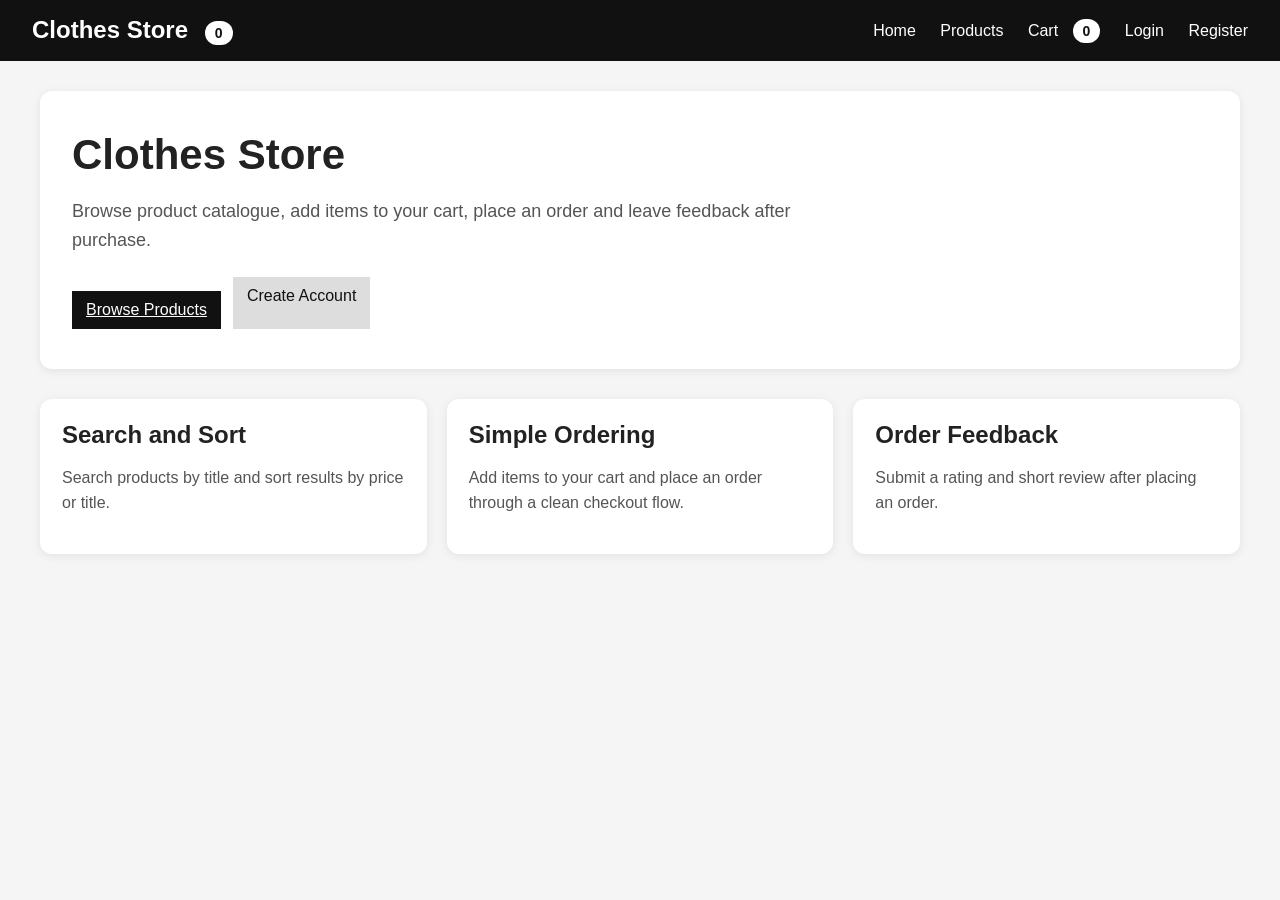
<file: frontend/index.html>
<!DOCTYPE html>
<html lang="en">
<head>
    <meta charset="UTF-8">
    <meta name="viewport" content="width=device-width, initial-scale=1.0">
    <title>Clothes Store</title>
    <link rel="stylesheet" href="css/style.css">
</head>
<body>
    <header class="navbar">
        <div class="brand">Clothes Store <span id="cartCountBadge" class="cart-badge">0</span></div>
        <nav>
            <a href="index.html">Home</a>
            <a href="products.html">Products</a>
            <a href="cart.html">Cart</a>
            <a href="login.html">Login</a>
            <a href="register.html">Register</a>
        </nav>
    </header>

    <main class="page-container">
        <section class="hero-section">
            <div class="hero-copy">
                <h1>Clothes Store</h1>
                <p>Browse product catalogue, add items to your cart, place an order and leave feedback after purchase.</p>
                <div class="home-actions">
                    <a href="products.html" class="cart-button">Browse Products</a>
                    <a href="register.html" class="details-button">Create Account</a>
                </div>
            </div>
        </section>

        <section class="info-grid">
            <div class="info-card">
                <h2>Search and Sort</h2>
                <p>Search products by title and sort results by price or title.</p>
            </div>

            <div class="info-card">
                <h2>Simple Ordering</h2>
                <p>Add items to your cart and place an order through a clean checkout flow.</p>
            </div>

            <div class="info-card">
                <h2>Order Feedback</h2>
                <p>Submit a rating and short review after placing an order.</p>
            </div>
        </section>
    </main>

    <script type="module" src="js/app.js?v=20260420-2"></script>
</body>
</html>
</file>
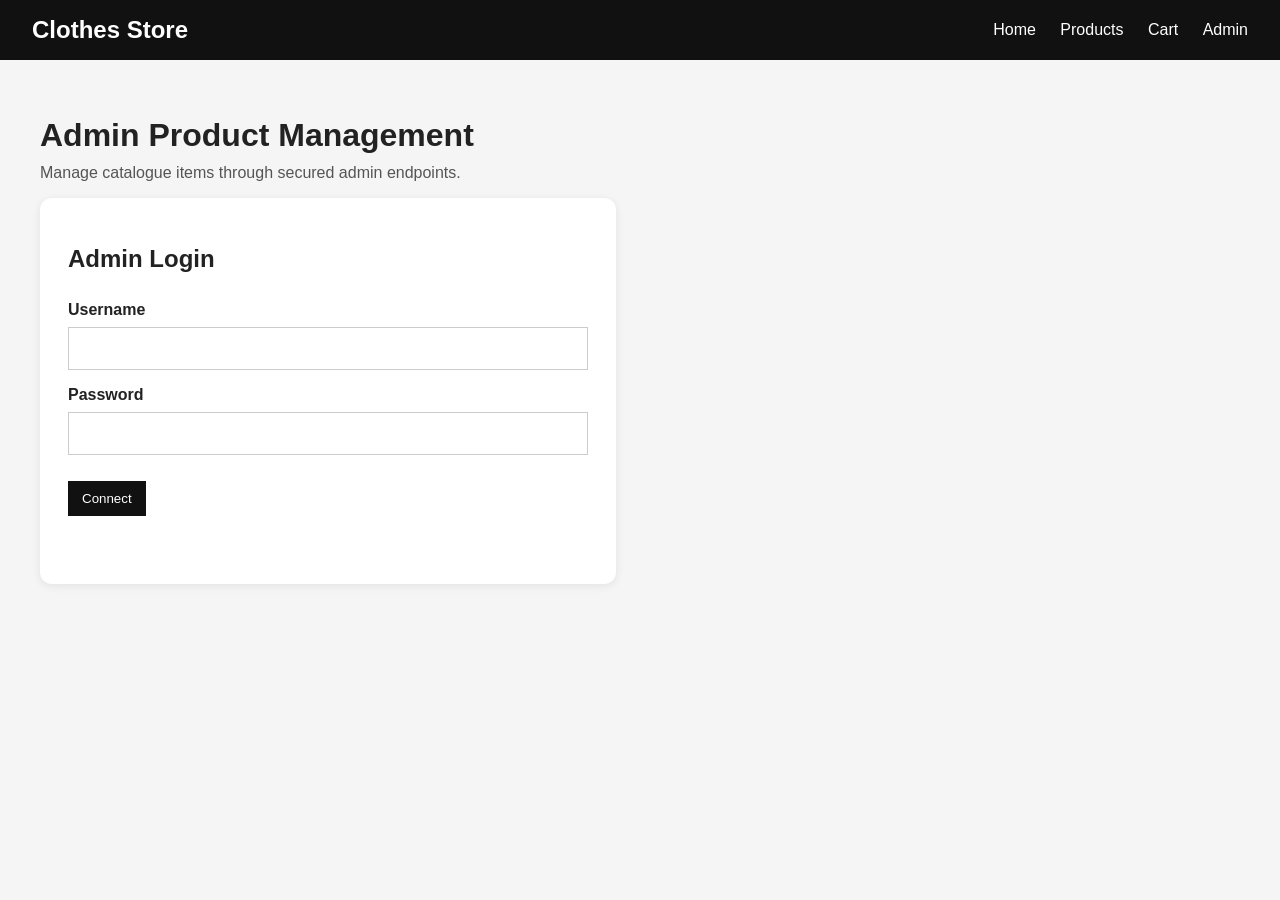
<file: frontend/admin.html>
<!DOCTYPE html>
<html lang="en">
<head>
    <meta charset="UTF-8">
    <meta name="viewport" content="width=device-width, initial-scale=1.0">
    <title>Admin | Clothes Store</title>
    <link rel="stylesheet" href="css/style.css">
</head>
<body>
    <header class="navbar">
        <div class="brand">Clothes Store</div>
        <nav>
            <a href="index.html">Home</a>
            <a href="products.html">Products</a>
            <a href="cart.html">Cart</a>
            <a href="admin.html">Admin</a>
        </nav>
    </header>

    <main class="page-container">
        <section class="page-header">
            <h1>Admin Product Management</h1>
            <p>Manage catalogue items through secured admin endpoints.</p>
        </section>

        <section class="auth-card">
            <h2>Admin Login</h2>
            <form id="adminLoginForm" class="auth-form">
                <label for="adminUsername">Username</label>
                <input type="text" id="adminUsername" required>

                <label for="adminPassword">Password</label>
                <input type="password" id="adminPassword" required>

                <button type="submit" class="cart-button">Connect</button>
                <p id="adminLoginMessage"></p>
            </form>
        </section>

        <section id="adminPanel" style="display: none;">
            <div class="admin-grid">
                <section class="auth-card">
                    <h2>Add / Update Product</h2>
                    <form id="adminProductForm" class="auth-form">
                        <input type="hidden" id="productId">

                        <label for="productTitle">Title</label>
                        <input type="text" id="productTitle" required>

                        <label for="productDescription">Description</label>
                        <input type="text" id="productDescription" required>

                        <label for="productPrice">Price</label>
                        <input type="number" step="0.01" id="productPrice" required>

                        <label for="productStock">Stock Quantity</label>
                        <input type="number" id="productStock" required>

                        <label for="productImageUrl">Image URL</label>
                        <input type="text" id="productImageUrl" required>

                        <label for="productSize">Size</label>
                        <input type="text" id="productSize" required>

                        <label for="productColour">Colour</label>
                        <input type="text" id="productColour" required>

                        <label for="productCategory">Category</label>
                        <input type="text" id="productCategory" required>

                        <label for="productManufacturer">Manufacturer</label>
                        <input type="text" id="productManufacturer" required>

                        <div class="admin-form-actions">
                            <button type="submit" class="cart-button">Save Product</button>
                            <button type="button" id="clearAdminFormButton" class="details-button">Clear</button>
                        </div>

                        <p id="adminProductMessage"></p>
                    </form>
                </section>

                <section class="auth-card">
                    <h2>Products</h2>
                    <div id="adminProductsList"></div>
                </section>

                <section class="auth-card" style="margin-top: 24px;">
                    <h2>Customer Orders</h2>
                    <div id="adminOrdersList"></div>
                </section>
            </div>
        </section>
    </main>

    <script type="module" src="js/admin.js"></script>
</body>
</html>
</file>
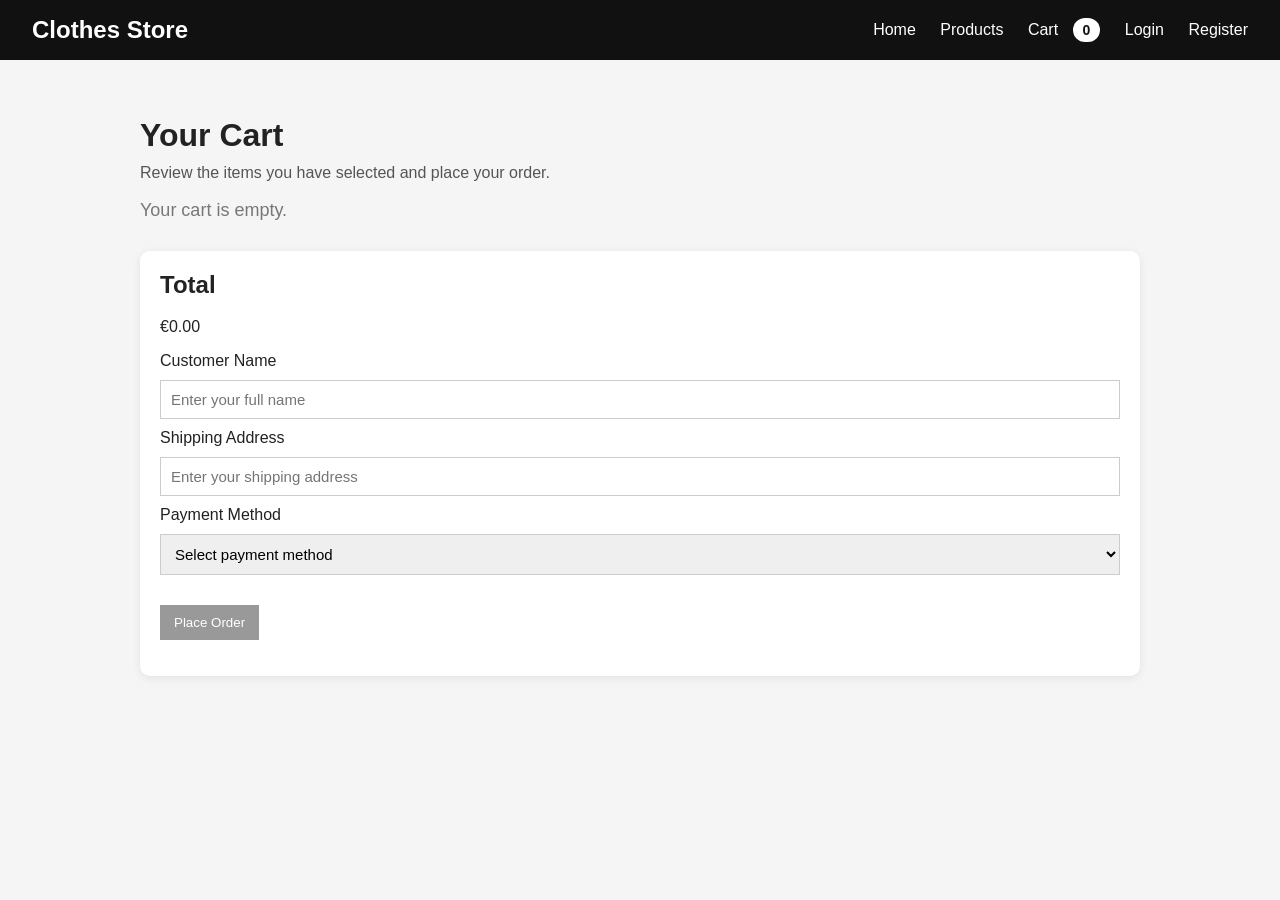
<file: frontend/cart.html>
<!DOCTYPE html>
<html lang="en">
<head>
    <meta charset="UTF-8">
    <meta name="viewport" content="width=device-width, initial-scale=1.0">
    <title>Cart | Clothes Store</title>
    <link rel="stylesheet" href="css/style.css">
</head>
<body>
    <header class="navbar">
        <div class="brand">Clothes Store</div>
        <nav>
            <a href="index.html">Home</a>
            <a href="products.html">Products</a>
            <a href="cart.html">Cart <span id="cartCountBadge" class="cart-badge">0</span></a>
            <a href="login.html">Login</a>
            <a href="register.html">Register</a>
        </nav>
    </header>

    <main class="cart-container">
        <section class="page-header">
            <h1>Your Cart</h1>
            <p>Review the items you have selected and place your order.</p>
        </section>

        <section id="pageMessage"></section>

        <section id="cartItems"></section>

        <section class="cart-summary">
            <h2>Total</h2>
            <p id="cartTotal">€0.00</p>

            <div class="checkout-details">
                <label for="customerNameInput">Customer Name</label>
                <input type="text" id="customerNameInput" placeholder="Enter your full name">

                <label for="shippingAddressInput">Shipping Address</label>
                <input type="text" id="shippingAddressInput" placeholder="Enter your shipping address">

                <label for="paymentMethodSelect">Payment Method</label>
                <select id="paymentMethodSelect">
                    <option value="">Select payment method</option>
                    <option value="Card">Card</option>
                    <option value="PayPal">PayPal</option>
                    <option value="Cash on Delivery">Cash on Delivery</option>
                </select>
            </div>

            <button id="checkoutButton" class="cart-button">Place Order</button>
            <p id="checkoutMessage"></p>

            <div id="ratingSection" class="rating-section" style="display: none;">
                <h3>Rate Your Order</h3>

                <p><strong>Order ID:</strong> <span id="orderIdDisplay">Not available</span></p>
                <input type="hidden" id="orderIdInput">

                <label for="ratingScore">Rating</label>
                <select id="ratingScore">
                    <option value="5">5 - Excellent</option>
                    <option value="4">4 - Good</option>
                    <option value="3">3 - Average</option>
                    <option value="2">2 - Poor</option>
                    <option value="1">1 - Bad</option>
                </select>

                <label for="ratingComment">Comment</label>
                <textarea id="ratingComment" placeholder="Write a short review"></textarea>

                <button id="submitRatingButton" class="cart-button">Submit Rating</button>
                <p id="ratingMessage"></p>
            </div>
        </section>
    </main>

    <script type="module" src="js/app.js?v=20260420-2"></script>
</body>
</html>
</file>
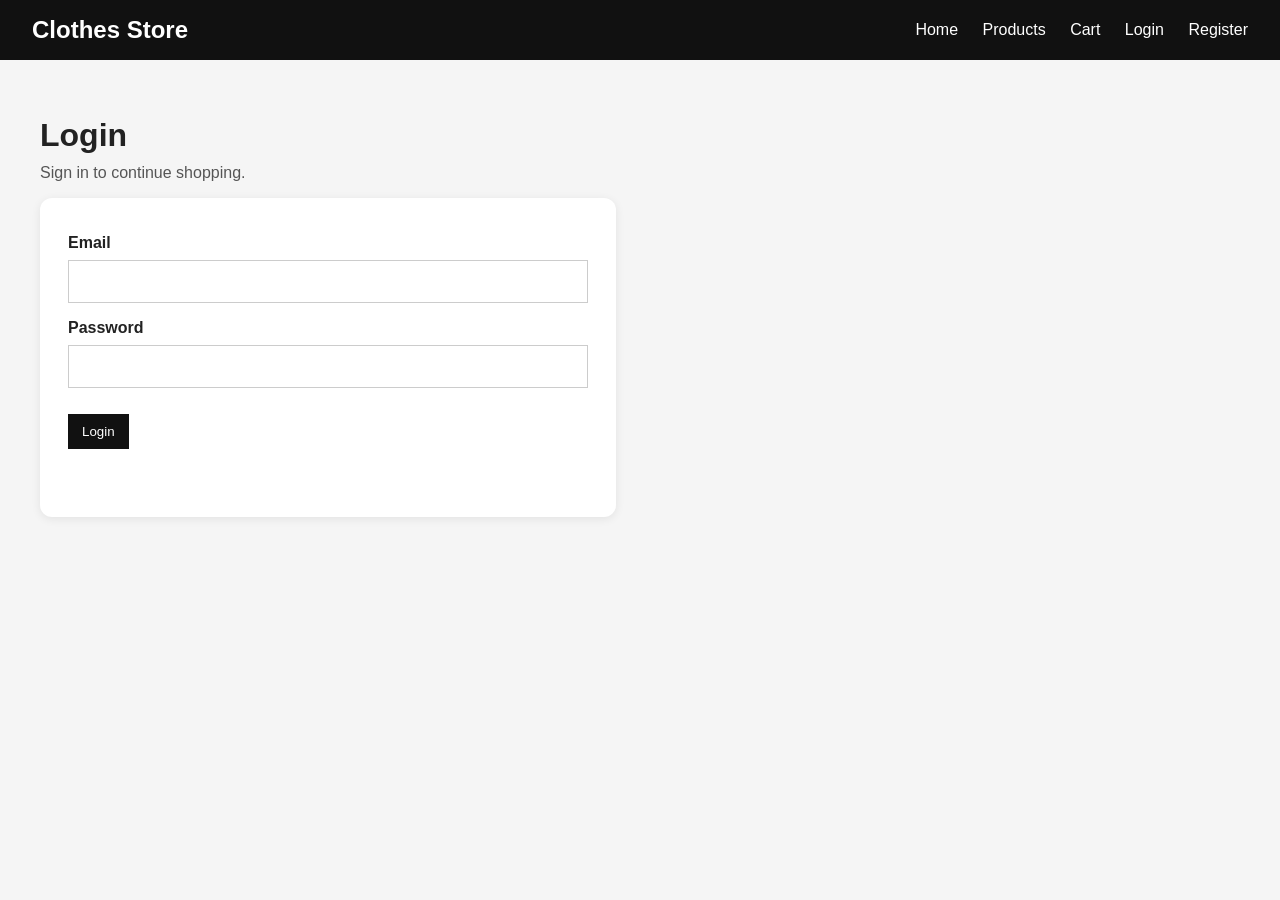
<file: frontend/login.html>
<!DOCTYPE html>
<html lang="en">
<head>
    <meta charset="UTF-8">
    <meta name="viewport" content="width=device-width, initial-scale=1.0">
    <title>Login | Clothes Store</title>
    <link rel="stylesheet" href="css/style.css">
</head>
<body>
    <header class="navbar">
        <div class="brand">Clothes Store</div>
        <nav>
            <a href="index.html">Home</a>
            <a href="products.html">Products</a>
            <a href="cart.html">Cart</a>
            <a href="login.html">Login</a>
            <a href="register.html">Register</a>
        </nav>
    </header>

    <main class="page-container">
        <section class="page-header">
            <h1>Login</h1>
            <p>Sign in to continue shopping.</p>
        </section>

        <section class="auth-card">
            <form id="loginForm" class="auth-form">
                <label for="loginEmail">Email</label>
                <input type="email" id="loginEmail" required>

                <label for="loginPassword">Password</label>
                <input type="password" id="loginPassword" required>

                <button type="submit" class="cart-button">Login</button>
                <p id="loginMessage"></p>
            </form>
        </section>
    </main>

    <script type="module" src="js/auth.js"></script>
</body>
</html>
</file>
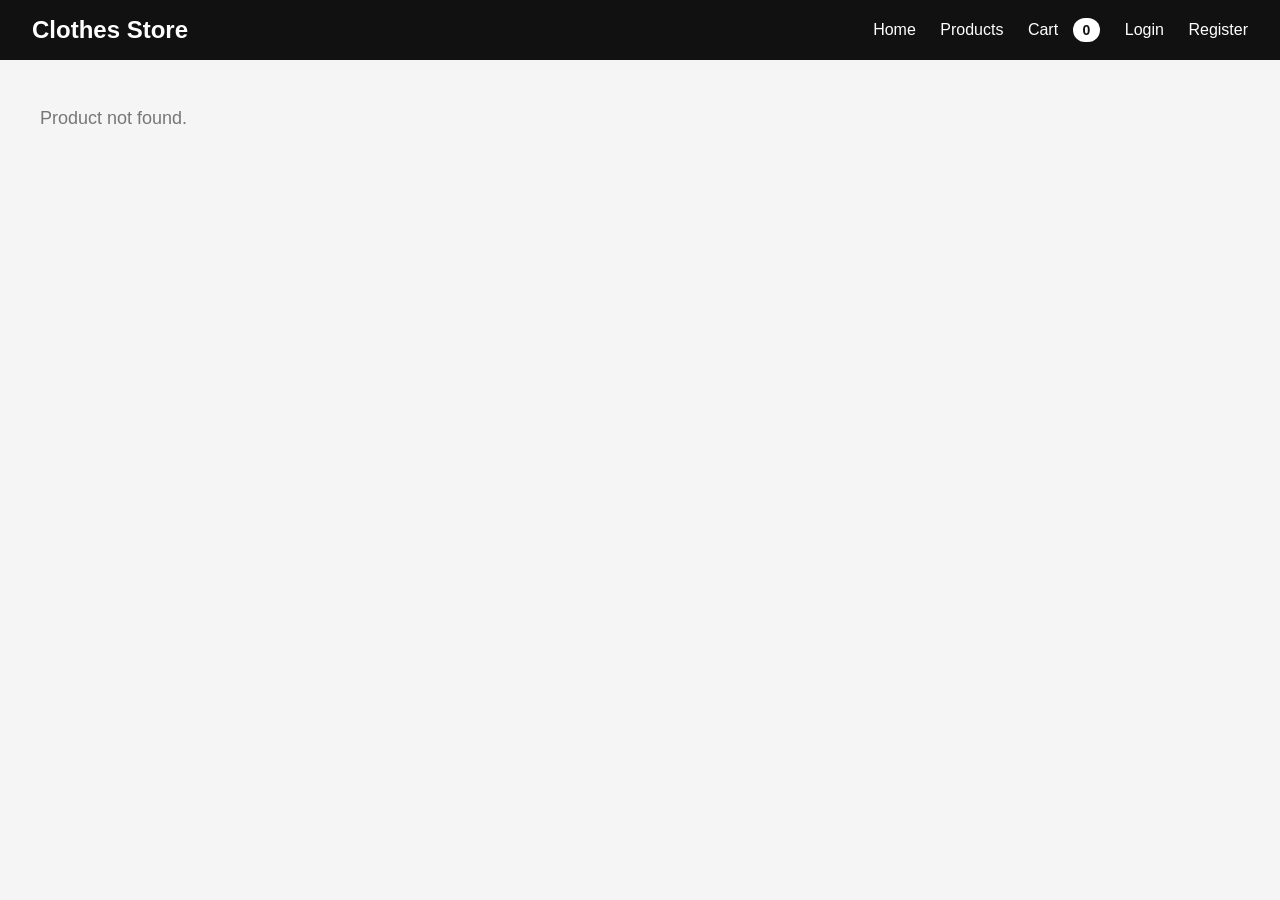
<file: frontend/product.html>
<!DOCTYPE html>
<html lang="en">
<head>
    <meta charset="UTF-8">
    <meta name="viewport" content="width=device-width, initial-scale=1.0">
    <title>Product Details | Clothes Store</title>
    <link rel="stylesheet" href="css/style.css">
</head>
<body>
    <header class="navbar">
        <div class="brand">Clothes Store</div>
        <nav>
    <a href="index.html">Home</a>
    <a href="products.html">Products</a>
    <a href="cart.html">Cart</a>
</nav>
    </header>

    <main class="page-container">
        <section id="productDetails"></section>
    </main>

    <script type="module" src="js/app.js?v=20260420-2"></script>
</body>
</html>
</file>
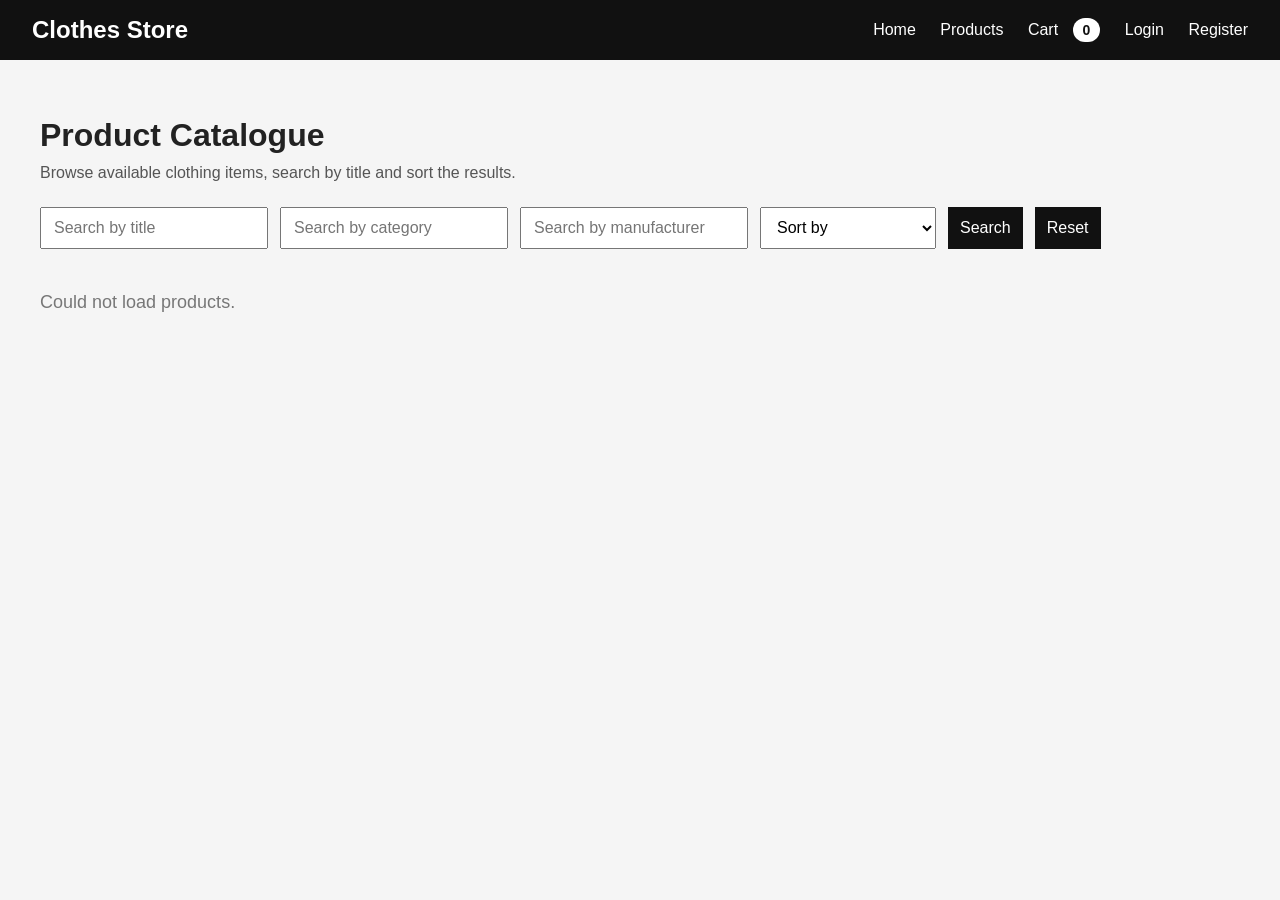
<file: frontend/products.html>
<!DOCTYPE html>
<html lang="en">
<head>
    <meta charset="UTF-8">
    <meta name="viewport" content="width=device-width, initial-scale=1.0">
    <title>Products | Clothes Store</title>
    <link rel="stylesheet" href="css/style.css">
</head>
<body>
    <header class="navbar">
       <div class="brand">Clothes Store</div>
<nav>
    <a href="index.html">Home</a>
    <a href="products.html">Products</a>
    <a href="cart.html">Cart <span id="cartCountBadge" class="cart-badge">0</span></a>
    <a href="login.html">Login</a>
    <a href="register.html">Register</a>
</nav>
    </header>

    <main class="page-container">
        <section class="page-header">
            <h1>Product Catalogue</h1>
            <p>Browse available clothing items, search by title and sort the results.</p>
        </section>

        <section id="pageMessage"></section>

        <section class="filters">
            <input type="text" id="searchInput" placeholder="Search by title">
            <input type="text" id="categoryInput" placeholder="Search by category">
            <input type="text" id="manufacturerInput" placeholder="Search by manufacturer">

            <select id="sortSelect">
                <option value="">Sort by</option>
                <option value="price-asc">Price: Low to High</option>
                <option value="price-desc">Price: High to Low</option>
                <option value="title-asc">Title: A-Z</option>
                <option value="title-desc">Title: Z-A</option>
                <option value="manufacturer-asc">Manufacturer: A-Z</option>
                <option value="manufacturer-desc">Manufacturer: Z-A</option>
            </select>

            <button id="searchButton">Search</button>
            <button id="resetButton">Reset</button>
        </section>

        <section id="productGrid" class="product-grid"></section>
    </main>

    <script type="module" src="js/app.js?v=20260420-2"></script>
</body>
</html>
</file>
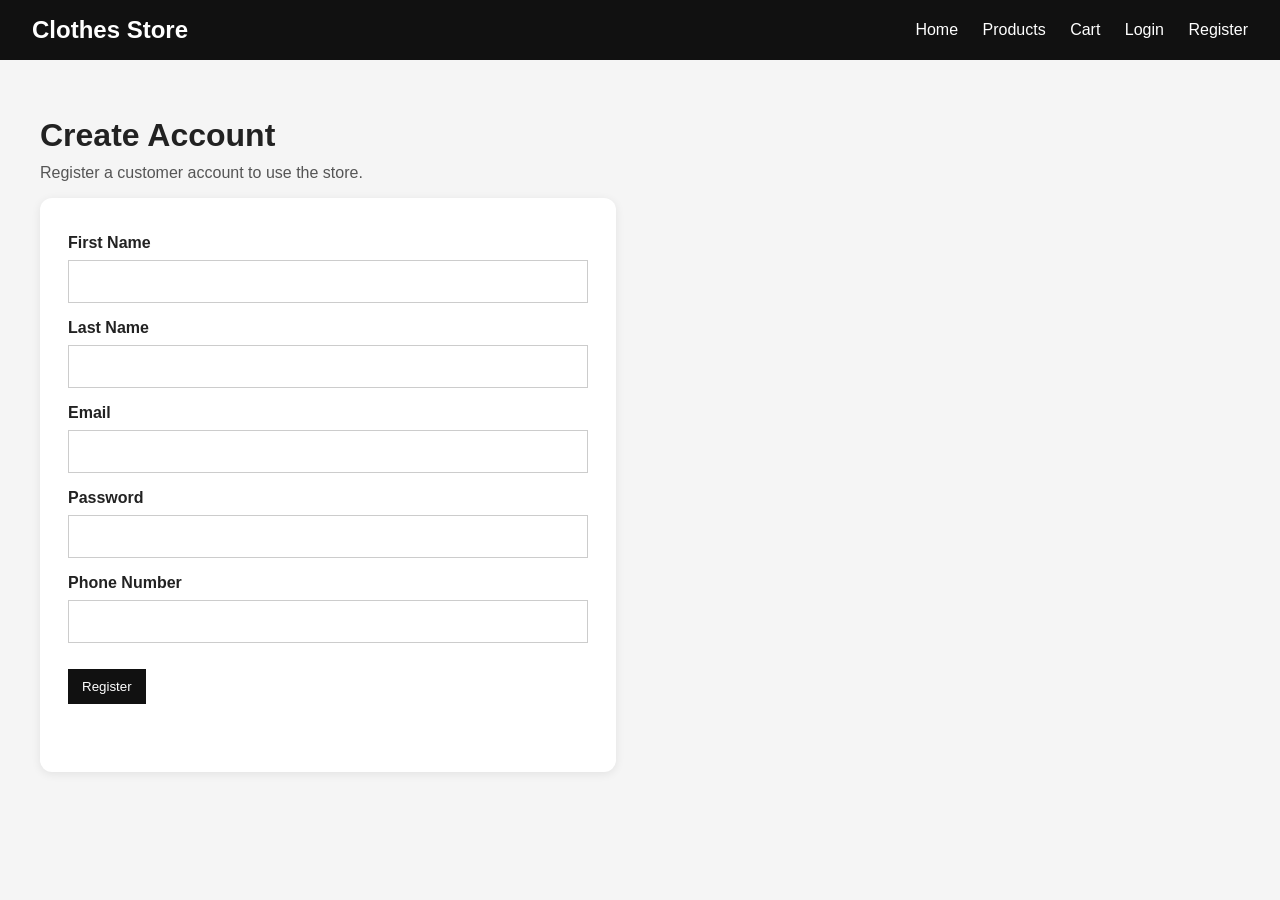
<file: frontend/register.html>
<!DOCTYPE html>
<html lang="en">
<head>
    <meta charset="UTF-8">
    <meta name="viewport" content="width=device-width, initial-scale=1.0">
    <title>Create Account | Clothes Store</title>
    <link rel="stylesheet" href="css/style.css">
</head>
<body>
    <header class="navbar">
        <div class="brand">Clothes Store</div>
        <nav>
            <a href="index.html">Home</a>
            <a href="products.html">Products</a>
            <a href="cart.html">Cart</a>
            <a href="login.html">Login</a>
            <a href="register.html">Register</a>
        </nav>
    </header>

    <main class="page-container">
        <section class="page-header">
            <h1>Create Account</h1>
            <p>Register a customer account to use the store.</p>
        </section>

        <section class="auth-card">
            <form id="registerForm" class="auth-form">
                <label for="firstName">First Name</label>
                <input type="text" id="firstName" required>

                <label for="lastName">Last Name</label>
                <input type="text" id="lastName" required>

                <label for="email">Email</label>
                <input type="email" id="email" required>

                <label for="password">Password</label>
                <input type="password" id="password" required>

                <label for="phoneNumber">Phone Number</label>
                <input type="text" id="phoneNumber" required>

                <button type="submit" class="cart-button">Register</button>
                <p id="registerMessage"></p>
            </form>
        </section>
    </main>

    <script type="module" src="js/auth.js"></script>
</body>
</html>
</file>
<file: frontend/css/style.css>
body {
    margin: 0;
    font-family: Arial, sans-serif;
    background-color: #f5f5f5;
    color: #222;
}

.navbar {
    background-color: #111;
    color: #fff;
    padding: 16px 32px;
    display: flex;
    justify-content: space-between;
    align-items: center;
}

.navbar .brand {
    font-size: 24px;
    font-weight: bold;
}

.navbar nav a {
    color: #fff;
    text-decoration: none;
    margin-left: 20px;
}

.navbar nav a:hover {
    text-decoration: underline;
}

.page-container {
    max-width: 1200px;
    margin: 0 auto;
    padding: 30px 20px;
}

.page-header h1 {
    margin-bottom: 8px;
    font-size: 32px;
}

.page-header p {
    margin-top: 0;
    color: #666;
}

.filters {
    display: flex;
    gap: 12px;
    flex-wrap: wrap;
    margin: 25px 0;
}

.filters input,
.filters select,
.filters button {
    padding: 10px 12px;
    font-size: 16px;
}

.filters button {
    background-color: #111;
    color: white;
    border: none;
    cursor: pointer;
}

.filters button:hover {
    background-color: #333;
}

.product-grid {
    display: grid;
    grid-template-columns: repeat(auto-fit, minmax(260px, 1fr));
    gap: 20px;
}

.product-card {
    background-color: #fff;
    border-radius: 10px;
    padding: 18px;
    box-shadow: 0 2px 10px rgba(0, 0, 0, 0.08);
}

.product-card h3 {
    margin-top: 0;
    margin-bottom: 10px;
}

.product-card p {
    margin: 6px 0;
    color: #555;
}

.product-price {
    font-size: 20px;
    font-weight: bold;
    color: #111;
    margin-top: 12px;
}

.product-meta {
    font-size: 14px;
    color: #777;
}

.empty-message {
    font-size: 18px;
    color: #777;
}

.cart-button,
.remove-button {
    margin-top: 14px;
    padding: 10px 14px;
    background-color: #111;
    color: white;
    border: none;
    cursor: pointer;
}

.cart-button:hover,
.remove-button:hover {
    background-color: #333;
}

.cart-container {
    max-width: 1000px;
    margin: 0 auto;
    padding: 30px 20px;
}

.cart-item {
    background-color: #fff;
    border-radius: 10px;
    padding: 18px;
    margin-bottom: 18px;
    box-shadow: 0 2px 10px rgba(0, 0, 0, 0.08);
    display: flex;
    justify-content: space-between;
    align-items: flex-start;
    gap: 20px;
}

.cart-summary {
    margin-top: 30px;
    padding: 20px;
    background-color: #fff;
    border-radius: 10px;
    box-shadow: 0 2px 10px rgba(0, 0, 0, 0.08);
}

.cart-summary h2 {
    margin-top: 0;
}

.product-actions {
    display: flex;
    gap: 10px;
    margin-top: 14px;
}

.details-button {
    display: inline-block;
    padding: 10px 14px;
    background-color: #ddd;
    color: #111;
    text-decoration: none;
}

.details-button:hover {
    background-color: #ccc;
}

.product-detail-card {
    background-color: #fff;
    border-radius: 10px;
    padding: 24px;
    box-shadow: 0 2px 10px rgba(0, 0, 0, 0.08);
    max-width: 700px;
}

#checkoutMessage {
    margin-top: 15px;
    font-weight: bold;
}

.success-message {
    color: green;
}

.error-message {
    color: red;
}

.rating-section {
    margin-top: 25px;
    padding-top: 15px;
    border-top: 1px solid #ccc;
}

.rating-section label {
    display: block;
    margin-top: 12px;
    margin-bottom: 6px;
    font-weight: bold;
}

.rating-section input,
.rating-section select,
.rating-section textarea {
    width: 100%;
    max-width: 420px;
    padding: 10px;
    margin-bottom: 10px;
    font-size: 14px;
}

.rating-section textarea {
    min-height: 100px;
    resize: vertical;
}

#ratingMessage {
    margin-top: 12px;
    font-weight: bold;
}

.cart-badge {
    display: inline-block;
    margin-left: 10px;
    padding: 4px 10px;
    background-color: #fff;
    color: #111;
    border-radius: 999px;
    font-size: 14px;
    font-weight: bold;
}

.cart-button:disabled {
    background-color: #999;
    cursor: not-allowed;
}

ul {
    padding-left: 20px;
    line-height: 1.8;
}

.page-header h1 {
    margin-bottom: 10px;
}

.page-header p {
    font-size: 16px;
    color: #555;
}

.hero-section {
    background-color: #fff;
    border-radius: 12px;
    padding: 40px 32px;
    box-shadow: 0 2px 10px rgba(0, 0, 0, 0.08);
    margin-bottom: 30px;
}

.hero-copy h1 {
    margin-top: 0;
    margin-bottom: 12px;
    font-size: 42px;
}

.hero-copy p {
    max-width: 720px;
    font-size: 18px;
    line-height: 1.6;
    color: #555;
}

.info-grid {
    display: grid;
    grid-template-columns: repeat(auto-fit, minmax(240px, 1fr));
    gap: 20px;
}

.info-card {
    background-color: #fff;
    border-radius: 12px;
    padding: 22px;
    box-shadow: 0 2px 10px rgba(0, 0, 0, 0.08);
}

.info-card h2 {
    margin-top: 0;
    margin-bottom: 10px;
    font-size: 24px;
}

.info-card p {
    color: #555;
    line-height: 1.6;
}

.auth-card {
    max-width: 520px;
    background-color: #fff;
    border-radius: 12px;
    padding: 28px;
    box-shadow: 0 2px 10px rgba(0, 0, 0, 0.08);
}

.auth-form {
    display: flex;
    flex-direction: column;
    gap: 8px;
}

.auth-form label {
    margin-top: 8px;
    font-weight: bold;
}

.auth-form input {
    padding: 12px;
    font-size: 15px;
    border: 1px solid #ccc;
}

.auth-form button {
    margin-top: 18px;
    width: fit-content;
}

.nav-user {
    color: #fff;
    margin-left: 20px;
    font-weight: bold;
}

.home-actions {
    display: flex;
    gap: 12px;
    margin-top: 22px;
}

.product-image {
    width: 100%;
    height: 240px;
    object-fit: cover;
    border-radius: 10px;
    margin-bottom: 14px;
    display: block;
}

.product-detail-image {
    width: 100%;
    max-width: 700px;
    height: 380px;
    object-fit: cover;
    border-radius: 12px;
    margin-bottom: 18px;
    display: block;
}

.product-card {
    display: flex;
    flex-direction: column;
}

.product-card p {
    line-height: 1.5;
}

.admin-grid {
    display: grid;
    grid-template-columns: 1fr 1fr;
    gap: 24px;
    margin-top: 24px;
}

.admin-product-item {
    display: flex;
    justify-content: space-between;
    align-items: flex-start;
    gap: 16px;
    padding: 16px 0;
    border-bottom: 1px solid #ddd;
}

.admin-product-item p {
    margin: 6px 0;
    color: #555;
}

.admin-item-actions {
    display: flex;
    gap: 10px;
}

.admin-form-actions {
    display: flex;
    gap: 12px;
    margin-top: 18px;
}

@media (max-width: 900px) {
    .admin-grid {
        grid-template-columns: 1fr;
    }
}

.checkout-details {
    display: flex;
    flex-direction: column;
    gap: 10px;
    margin-bottom: 16px;
}

.checkout-details input,
.checkout-details textarea,
.checkout-details select {
    padding: 10px;
    font-size: 15px;
    border: 1px solid #ccc;
}

.checkout-details textarea {
    min-height: 90px;
    resize: vertical;
}
</file>
